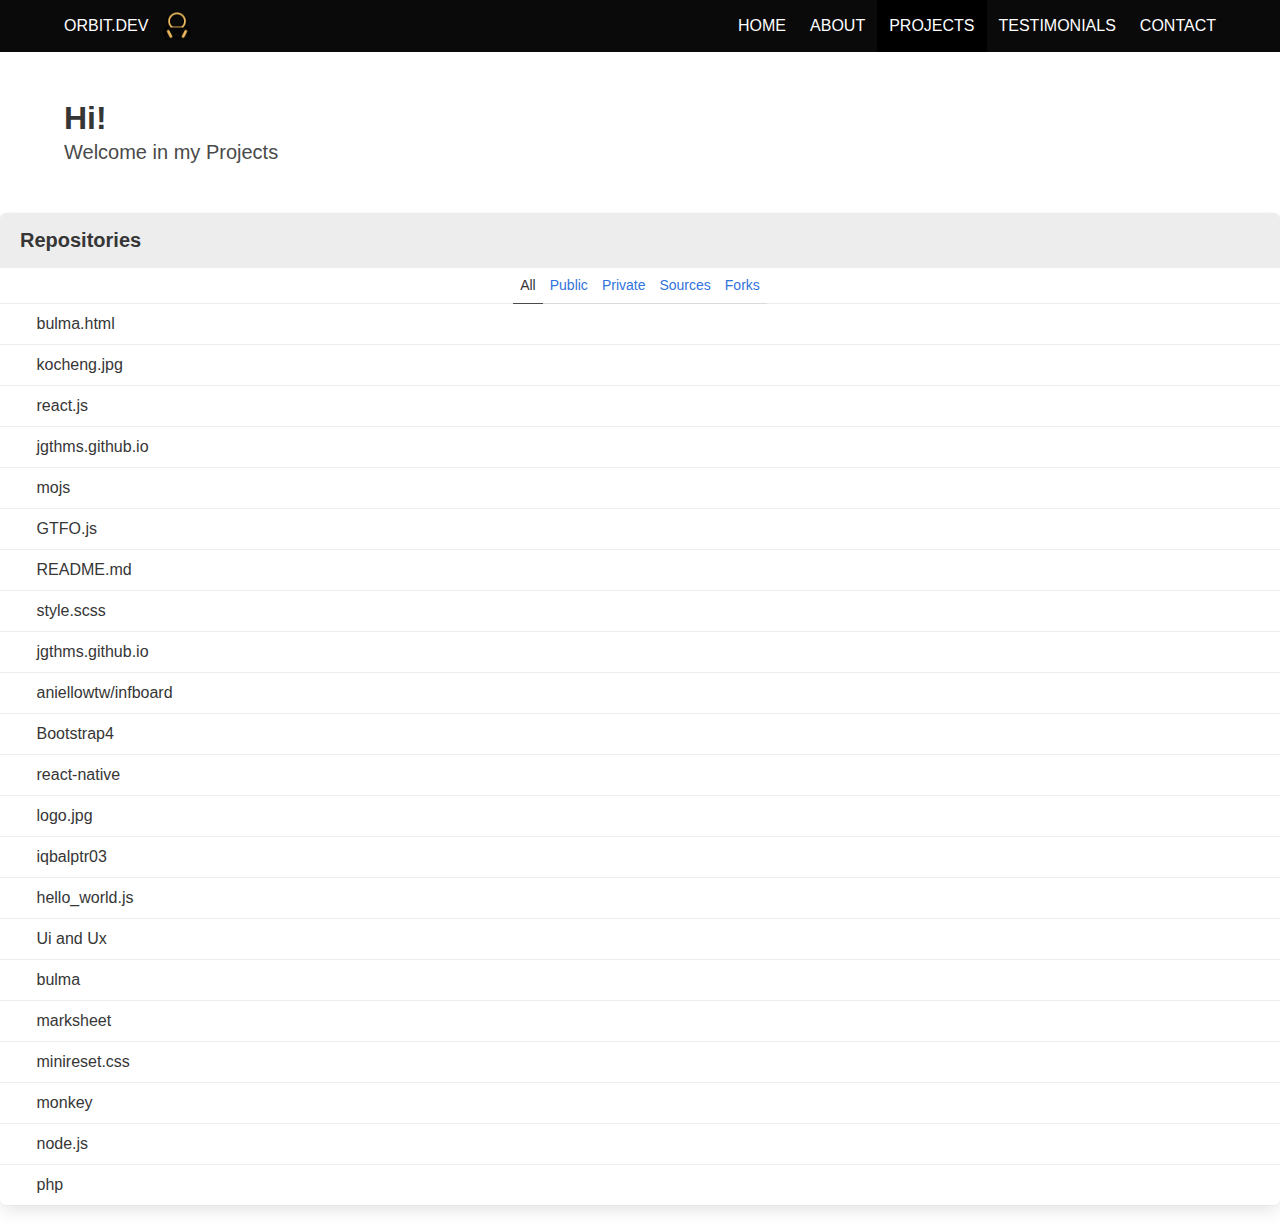
<file: all.html>
<!DOCTYPE html>
<html lang="en">
<head>
    <meta charset="UTF-8">
    <meta name="viewport" content="width=device-width, initial-scale=1.0">
    <link rel="stylesheet" href="assets/bulma/css/bulma.min.css">
    <link rel="stylesheet" href="css/bulma.css">
    <title>Orbit.Dev</title>
</head>
<body>
  <div class="navbar is-black">
    <div class="container">
        <div class="navbar-brand">
            <a class="navbar-item" href="index.html"><img src="logo/astronaut.png" alt="">Orbit.Dev</a>
        <span class="navbar-burger burger" data-target="navMenu">
            <span></span>
            <span></span>
            <span></span>
        </span>
        </div>
        <div id="navMenu" class="navbar-menu">
            <div class="navbar-end">
                <a href="index.html" class="navbar-item">home</a>

                <a href="about.html" class="navbar-item">about</a>

                <a href="bulma.html" class="navbar-item is-active is-primary">projects</a>

                <a href="testimonials.html" class="navbar-item">testimonials</a>

                <a href="contact.html" class="navbar-item">contact</a>
            </div>
        </div>
</div>
  </div>


    <section class="section">
        <div class="container">
            <h1 class="title">
                    Hi!
            </h1>
            <p class="subtitle">
                    Welcome in my Projects
            </p>
        </div>
    </section>

    <nav class="panel">
        <p class="panel-heading">
          Repositories
        </p>
       
        <p class="panel-tabs">
          <a class="is-active">All</a>
          <a href="bulma.html">Public</a>
          <a href="private.html">Private</a>
          <a href="sources.html">Sources</a>
          <a href="forks.html">Forks</a>
        </p>
        <a class="panel-block is-active">
          <span class="panel-icon">
            <i class="fas fa-book" aria-hidden="true"></i>
          </span>
          bulma.html
        </a>
        <a class="panel-block">
          <span class="panel-icon">
            <i class="fas fa-book" aria-hidden="true"></i>
          </span>
          kocheng.jpg
        </a>
        <a class="panel-block">
          <span class="panel-icon">
            <i class="fas fa-book" aria-hidden="true"></i>
          </span>
          react.js
        </a>
        <a class="panel-block">
          <span class="panel-icon">
            <i class="fas fa-book" aria-hidden="true"></i>
          </span>
          jgthms.github.io
        </a>
        <a class="panel-block">
          <span class="panel-icon">
            <i class="fas fa-code-branch" aria-hidden="true"></i>
          </span>
          mojs
        </a>
        <a class="panel-block">
          <span class="panel-icon">
            <i class="fas fa-code-branch" aria-hidden="true"></i>
          </span>
          GTFO.js
        </a>
        <a class="panel-block">
            <span class="panel-icon">
              <i class="fas fa-code-branch" aria-hidden="true"></i>
            </span>
             README.md
          </a>
          <a class="panel-block">
            <span class="panel-icon">
              <i class="fas fa-code-branch" aria-hidden="true"></i>
            </span>
            style.scss
          </a>
          <a class="panel-block">
            <span class="panel-icon">
              <i class="fas fa-code-branch" aria-hidden="true"></i>
            </span>
            jgthms.github.io
          </a>
          <a class="panel-block">
            <span class="panel-icon">
              <i class="fas fa-code-branch" aria-hidden="true"></i>
            </span>
            aniellowtw/infboard
          </a>
          <a class="panel-block">
            <span class="panel-icon">
              <i class="fas fa-code-branch" aria-hidden="true"></i>
            </span>
            Bootstrap4
          </a>  <a class="panel-block">
            <span class="panel-icon">
              <i class="fas fa-code-branch" aria-hidden="true"></i>
            </span>
            react-native
          </a>  <a class="panel-block">
            <span class="panel-icon">
              <i class="fas fa-code-branch" aria-hidden="true"></i>
            </span>
            logo.jpg
          </a>  <a class="panel-block">
            <span class="panel-icon">
              <i class="fas fa-code-branch" aria-hidden="true"></i>
            </span>
            iqbalptr03
          </a>
        </a>  <a class="panel-block">
            <span class="panel-icon">
              <i class="fas fa-code-branch" aria-hidden="true"></i>
            </span>
            hello_world.js
          </a>
       <a class="panel-block">
            <span class="panel-icon">
              <i class="fas fa-code-branch" aria-hidden="true"></i>
            </span>
            Ui and Ux
          </a>
          <a class="panel-block">
            <span class="panel-icon">
              <i class="fas fa-code-branch" aria-hidden="true"></i>
            </span>
            bulma
          </a>
          <a class="panel-block">
            <span class="panel-icon">
              <i class="fas fa-code-branch" aria-hidden="true"></i>
            </span>
            marksheet
          </a>
          <a class="panel-block">
            <span class="panel-icon">
              <i class="fas fa-code-branch" aria-hidden="true"></i>
            </span>
            minireset.css
          </a>
          <a class="panel-block">
            <span class="panel-icon">
              <i class="fas fa-code-branch" aria-hidden="true"></i>
            </span>
            monkey
          </a>
          <a class="panel-block">
            <span class="panel-icon">
              <i class="fas fa-code-branch" aria-hidden="true"></i>
            </span>
            node.js
          </a>
          <a class="panel-block">
            <span class="panel-icon">
              <i class="fas fa-code-branch" aria-hidden="true"></i>
            </span>
            php
          </a>
          
      </nav>



    <script type="text/javascript">
    (function() {
        var burger = document.querySelector('.burger');
        var nav = document.querySelector('#'+burger.dataset.target);
    burger.addEventListener('click', function(){
        burger.classList.toggle('is-active');
        nav.classList.toggle('is-active');
    });
    })();
    </script>
</body>
</html>
</file>
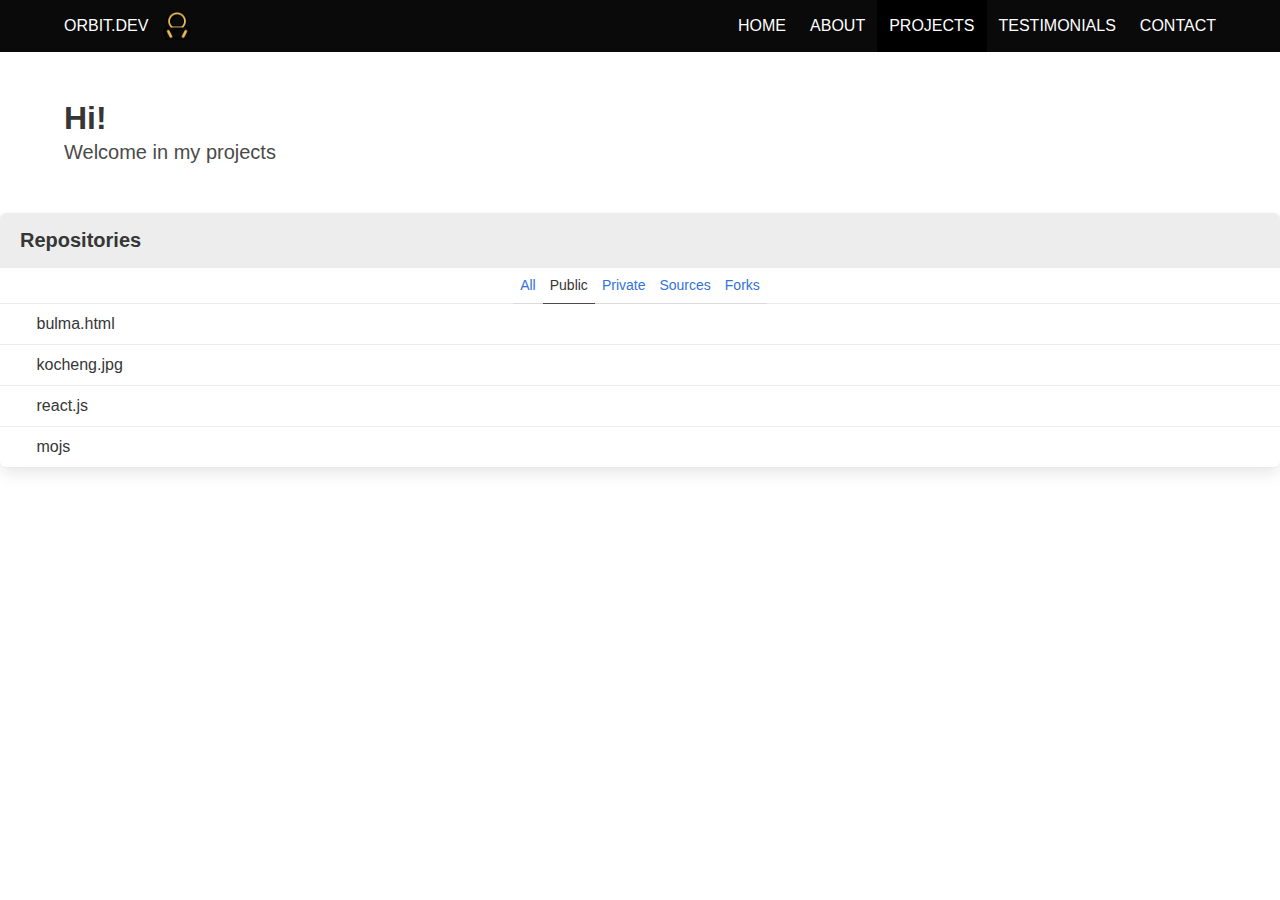
<file: bulma.html>
<!DOCTYPE html>
<html lang="en">
<head>
    <meta charset="UTF-8">
    <meta name="viewport" content="width=device-width, initial-scale=1.0">
    <link rel="stylesheet" href="assets/bulma/css/bulma.min.css">
    <link rel="stylesheet" href="css/bulma.css">
    <title>Orbit.Dev</title>
</head>
<body>
  <div class="navbar is-black">
    <div class="container">
        <div class="navbar-brand">
            <a class="navbar-item" href="index.html"><img src="logo/astronaut.png" alt="">Orbit.Dev</a>
        <span class="navbar-burger burger" data-target="navMenu">
            <span></span>
            <span></span>
            <span></span>
        </span>
        </div>
        <div id="navMenu" class="navbar-menu">
            <div class="navbar-end">
                <a href="index.html" class="navbar-item">home</a>

                <a href="about.html" class="navbar-item">about</a>

                <a href="" class="navbar-item is-active is-primary">projects</a>

                <a href="testimonials.html" class="navbar-item">testimonials</a>

                <a href="" class="navbar-item">contact</a>
            </div>
        </div>
</div>
  </div>


    <section class="section">
        <div class="container">
            <h1 class="title">
                    Hi!
            </h1>
            <p class="subtitle">
                    Welcome in my projects
            </p>
        </div>
    </section>

    <nav class="panel">
        <p class="panel-heading">
          Repositories
        </p>
       
        <p class="panel-tabs">
          <a href="all.html">All</a>
          <a class="is-active">Public</a>
          <a href="private.html">Private</a>
          <a href="sources.html">Sources</a>
          <a href="forks.html">Forks</a>
        </p>
        <a class="panel-block is-active">
          <span class="panel-icon">
            <i class="fas fa-book" aria-hidden="true"></i>
          </span>
          bulma.html
        </a>
        <a class="panel-block">
          <span class="panel-icon">
            <i class="fas fa-book" aria-hidden="true"></i>
          </span>
          kocheng.jpg
        </a>
        <a class="panel-block">
          <span class="panel-icon">
            <i class="fas fa-book" aria-hidden="true"></i>
          </span>
          react.js
        </a>
        <a class="panel-block">
          <span class="panel-icon">
            <i class="fas fa-code-branch" aria-hidden="true"></i>
          </span>
          mojs
        </a>
      </nav>

      



    <script type="text/javascript">
    (function() {
        var burger = document.querySelector('.burger');
        var nav = document.querySelector('#'+burger.dataset.target);
    burger.addEventListener('click', function(){
        burger.classList.toggle('is-active');
        nav.classList.toggle('is-active');
    });
    })();
    </script>
</body>
</html>
</file>
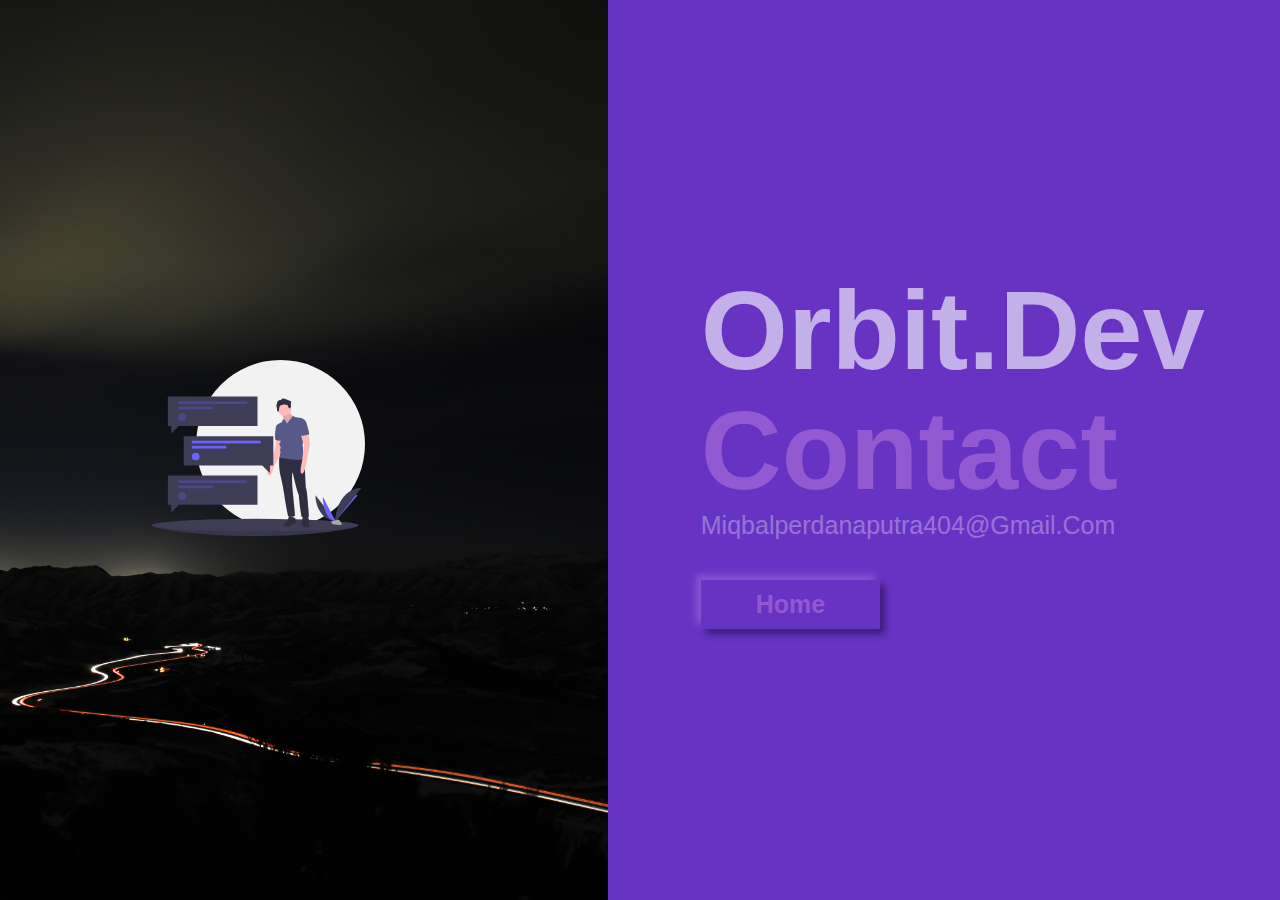
<file: contact.html>
<!DOCTYPE html>
<html lang="en">
<head>
    <meta charset="UTF-8">
    <meta name="viewport" content="width=device-width, initial-scale=1.0">
    <title>Document</title>
    <link rel="stylesheet" href="scss/style.css">
</head>
<body>
    <div class="container">
        <div class="hero">
            <div class="left-col">
                <img src="img/undraw_personal_text_vkd8.svg" alt="img">
            </div>
            <div class="right-col">
                <div class="info">
                    <h1><span>Orbit.Dev</span><br>Contact</h1>
                    <p>miqbalperdanaputra404@gmail.com</p>
                    <a href="index.html"><button>Home</button></a>
                    
                </div>
            </div>
        </div>
    </div>
</body>
</html>
</file>
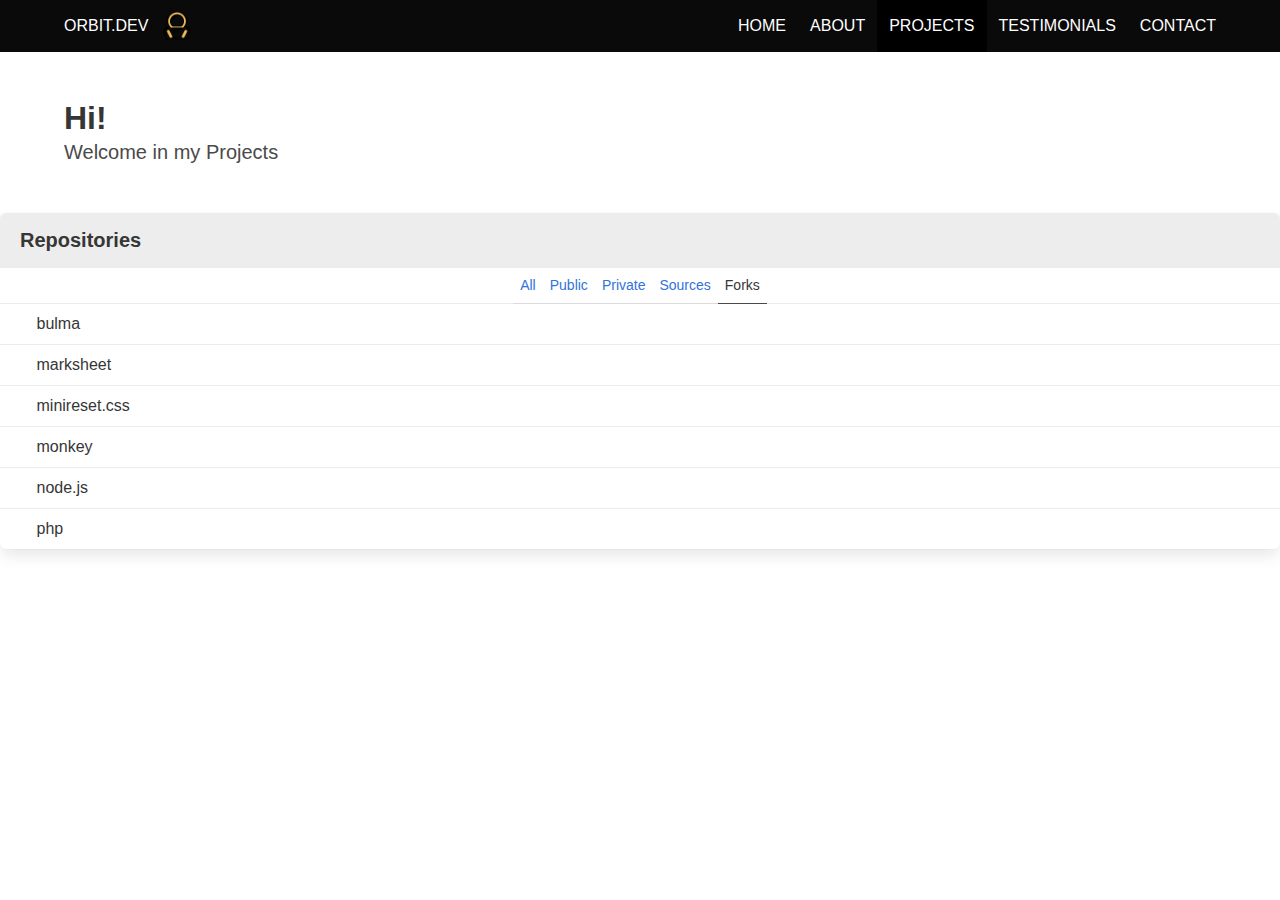
<file: forks.html>
<!DOCTYPE html>
<html lang="en">
<head>
    <meta charset="UTF-8">
    <meta name="viewport" content="width=device-width, initial-scale=1.0">
    <link rel="stylesheet" href="assets/bulma/css/bulma.min.css">
    <link rel="stylesheet" href="css/bulma.css">
    <title>Orbit.Dev</title>
</head>
<body>
  <div class="navbar is-black">
    <div class="container">
        <div class="navbar-brand">
            <a class="navbar-item" href="index.html"><img src="logo/astronaut.png" alt="">Orbit.Dev</a>
        <span class="navbar-burger burger" data-target="navMenu">
            <span></span>
            <span></span>
            <span></span>
        </span>
        </div>
        <div id="navMenu" class="navbar-menu">
            <div class="navbar-end">
                <a href="index.html" class="navbar-item">home</a>

                <a href="about.html" class="navbar-item">about</a>

                <a href="" class="navbar-item is-active is-primary">projects</a>

                <a href="" class="navbar-item">testimonials</a>

                <a href="" class="navbar-item">contact</a>
            </div>
        </div>
</div>
  </div>


    <section class="section">
        <div class="container">
            <h1 class="title">
                    Hi!
            </h1>
            <p class="subtitle">
                    Welcome in my Projects
            </p>
        </div>
    </section>

    <nav class="panel">
        <p class="panel-heading">
          Repositories
        </p>
       
        <p class="panel-tabs">
          <a href="all.html">All</a>
          <a href="bulma.html">Public</a>
          <a href="private.html">Private</a>
          <a href="sources.html">Sources</a>
          <a class="is-active">Forks</a>
        </p>
        <a class="panel-block is-active">
          <span class="panel-icon">
            <i class="fas fa-book" aria-hidden="true"></i>
          </span>
          bulma
        </a>
        <a class="panel-block">
          <span class="panel-icon">
            <i class="fas fa-book" aria-hidden="true"></i>
          </span>
          marksheet
        </a>
        <a class="panel-block">
          <span class="panel-icon">
            <i class="fas fa-book" aria-hidden="true"></i>
          </span>
          minireset.css
        </a>
        <a class="panel-block">
          <span class="panel-icon">
            <i class="fas fa-book" aria-hidden="true"></i>
          </span>
          monkey
        </a>
        <a class="panel-block">
          <span class="panel-icon">
            <i class="fas fa-code-branch" aria-hidden="true"></i>
          </span>
          node.js
        </a>
        <a class="panel-block">
          <span class="panel-icon">
            <i class="fas fa-code-branch" aria-hidden="true"></i>
          </span>
          php
        </a>
      </nav>



    <script type="text/javascript">
    (function() {
        var burger = document.querySelector('.burger');
        var nav = document.querySelector('#'+burger.dataset.target);
    burger.addEventListener('click', function(){
        burger.classList.toggle('is-active');
        nav.classList.toggle('is-active');
    });
    })();
    </script>
</body>
</html>
</file>
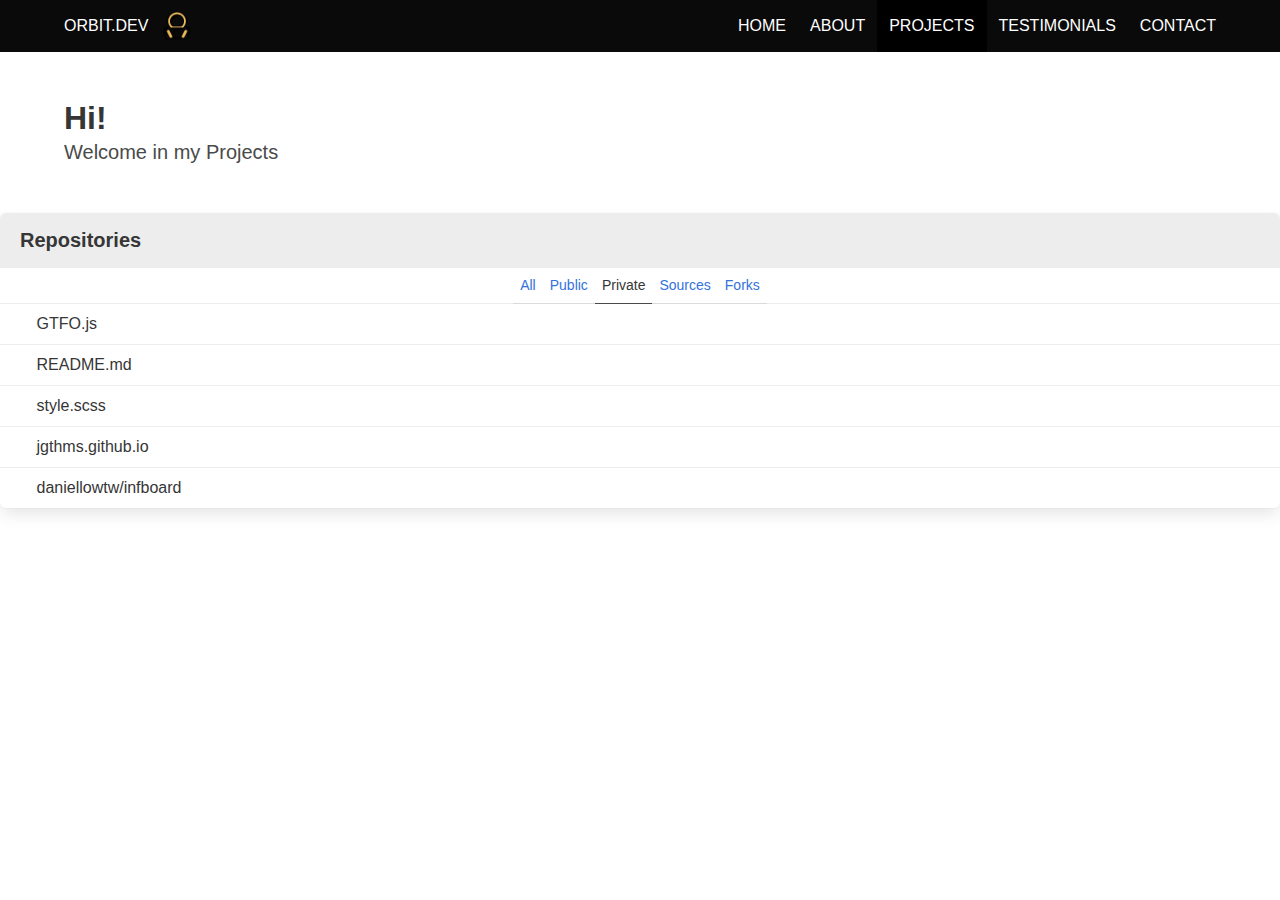
<file: private.html>
<!DOCTYPE html>
<html lang="en">
<head>
    <meta charset="UTF-8">
    <meta name="viewport" content="width=device-width, initial-scale=1.0">
    <link rel="stylesheet" href="assets/bulma/css/bulma.min.css">
    <link rel="stylesheet" href="css/bulma.css">
    <title>Orbit.Dev</title>
</head>
<body>
  <div class="navbar is-black">
    <div class="container">
        <div class="navbar-brand">
            <a class="navbar-item" href="index.html"><img src="logo/astronaut.png" alt="">Orbit.Dev</a>
        <span class="navbar-burger burger" data-target="navMenu">
            <span></span>
            <span></span>
            <span></span>
        </span>
        </div>
        <div id="navMenu" class="navbar-menu">
            <div class="navbar-end">
                <a href="index.html" class="navbar-item">home</a>

                <a href="about.html" class="navbar-item">about</a>

                <a href="" class="navbar-item is-active is-primary">projects</a>

                <a href="" class="navbar-item">testimonials</a>

                <a href="" class="navbar-item">contact</a>
            </div>
        </div>
</div>
  </div>


    <section class="section">
        <div class="container">
            <h1 class="title">
                    Hi!
            </h1>
            <p class="subtitle">
                    Welcome in my Projects
            </p>
        </div>
    </section>

    <nav class="panel">
        <p class="panel-heading">
          Repositories
        </p>
       
        <p class="panel-tabs">
          <a href="all.html">All</a>
          <a href="bulma.html">Public</a>
          <a class="is-active">Private</a>
          <a href="sources.html">Sources</a>
          <a href="forks.html">Forks</a>
        </p>
        <a class="panel-block is-active">
          <span class="panel-icon">
            <i class="fas fa-book" aria-hidden="true"></i>
          </span>
          GTFO.js
        </a>
        <a class="panel-block">
          <span class="panel-icon">
            <i class="fas fa-book" aria-hidden="true"></i>
          </span>
          README.md
        </a>
        <a class="panel-block">
          <span class="panel-icon">
            <i class="fas fa-book" aria-hidden="true"></i>
          </span>
          style.scss
        </a>
        <a class="panel-block">
          <span class="panel-icon">
            <i class="fas fa-book" aria-hidden="true"></i>
          </span>
          jgthms.github.io
        </a>
        <a class="panel-block">
          <span class="panel-icon">
            <i class="fas fa-code-branch" aria-hidden="true"></i>
          </span>
          daniellowtw/infboard
        </a>
      </nav>



    <script type="text/javascript">
    (function() {
        var burger = document.querySelector('.burger');
        var nav = document.querySelector('#'+burger.dataset.target);
    burger.addEventListener('click', function(){
        burger.classList.toggle('is-active');
        nav.classList.toggle('is-active');
    });
    })();
    </script>
</body>
</html>
</file>
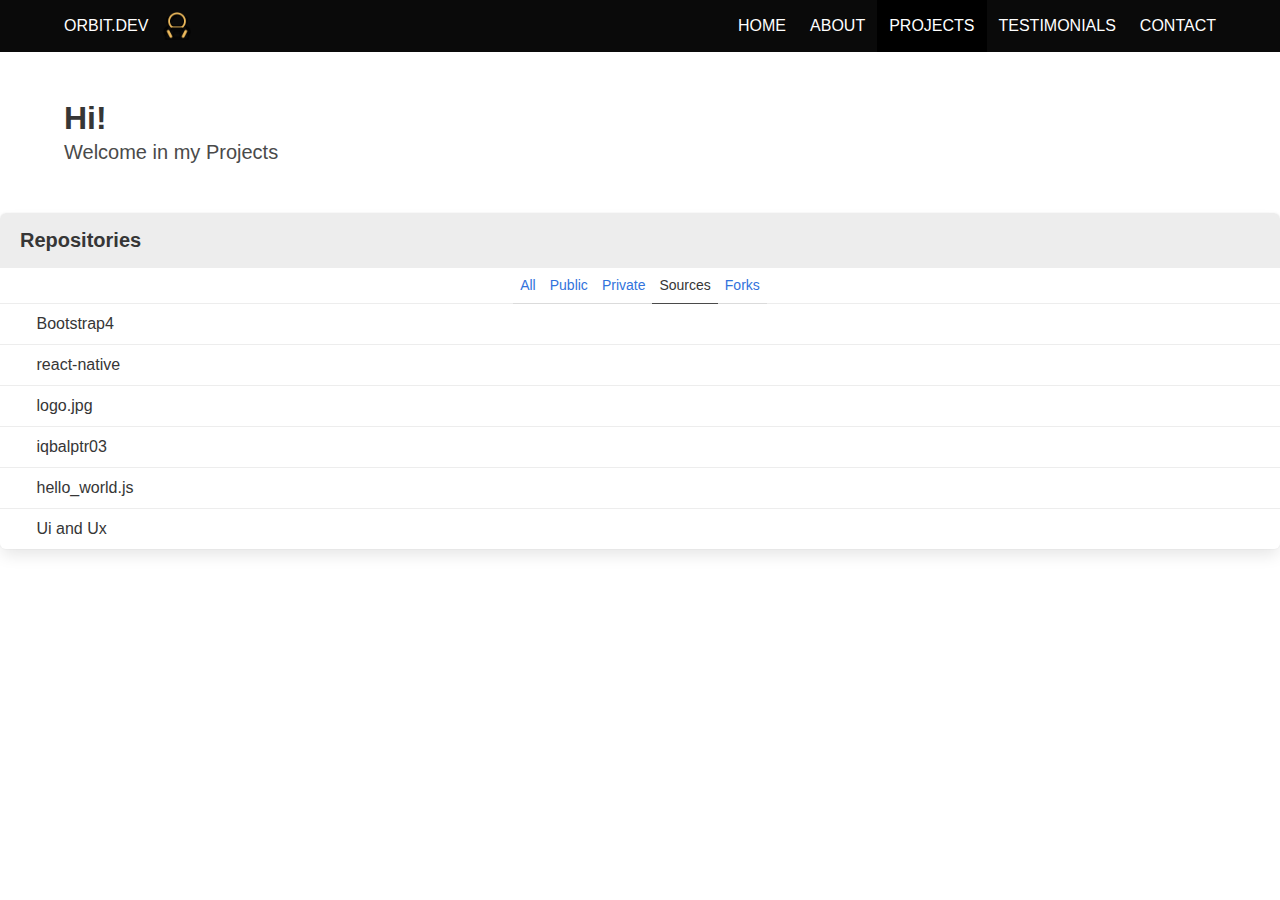
<file: sources.html>
<!DOCTYPE html>
<html lang="en">
<head>
    <meta charset="UTF-8">
    <meta name="viewport" content="width=device-width, initial-scale=1.0">
    <link rel="stylesheet" href="assets/bulma/css/bulma.min.css">
    <link rel="stylesheet" href="css/bulma.css">
    <title>Orbit.Dev</title>
</head>
<body>
  <div class="navbar is-black">
    <div class="container">
        <div class="navbar-brand">
            <a class="navbar-item" href="index.html"><img src="logo/astronaut.png" alt="">Orbit.Dev</a>
        <span class="navbar-burger burger" data-target="navMenu">
            <span></span>
            <span></span>
            <span></span>
        </span>
        </div>
        <div id="navMenu" class="navbar-menu">
            <div class="navbar-end">
                <a href="index.html" class="navbar-item">home</a>

                <a href="about.html" class="navbar-item">about</a>

                <a href="" class="navbar-item is-active is-primary">projects</a>

                <a href="testimonials.html" class="navbar-item">testimonials</a>

                <a href="contact.html" class="navbar-item">contact</a>
            </div>
        </div>
</div>
  </div>


    <section class="section">
        <div class="container">
            <h1 class="title">
                    Hi!
            </h1>
            <p class="subtitle">
                    Welcome in my Projects
            </p>
        </div>
    </section>

    <nav class="panel">
        <p class="panel-heading">
          Repositories
        </p>
       
        <p class="panel-tabs">
          <a href="all.html">All</a>
          <a href="bulma.html">Public</a>
          <a href="private.html">Private</a>
          <a class="is-active">Sources</a>
          <a href="forks.html">Forks</a>
        </p>
        <a class="panel-block is-active">
          <span class="panel-icon">
            <i class="fas fa-book" aria-hidden="true"></i>
          </span>
          Bootstrap4
        </a>
        <a class="panel-block">
          <span class="panel-icon">
            <i class="fas fa-book" aria-hidden="true"></i>
          </span>
          react-native
        </a>
        <a class="panel-block">
          <span class="panel-icon">
            <i class="fas fa-book" aria-hidden="true"></i>
          </span>
          logo.jpg
        </a>
        <a class="panel-block">
          <span class="panel-icon">
            <i class="fas fa-book" aria-hidden="true"></i>
          </span>
          iqbalptr03
        </a>
        <a class="panel-block">
          <span class="panel-icon">
            <i class="fas fa-code-branch" aria-hidden="true"></i>
          </span>
          hello_world.js
        </a>
        <a class="panel-block">
          <span class="panel-icon">
            <i class="fas fa-code-branch" aria-hidden="true"></i>
          </span>
          Ui and Ux
        </a>
      </nav>


    <script type="text/javascript">
    (function() {
        var burger = document.querySelector('.burger');
        var nav = document.querySelector('#'+burger.dataset.target);
    burger.addEventListener('click', function(){
        burger.classList.toggle('is-active');
        nav.classList.toggle('is-active');
    });
    })();
    </script>
</body>
</html>
</file>
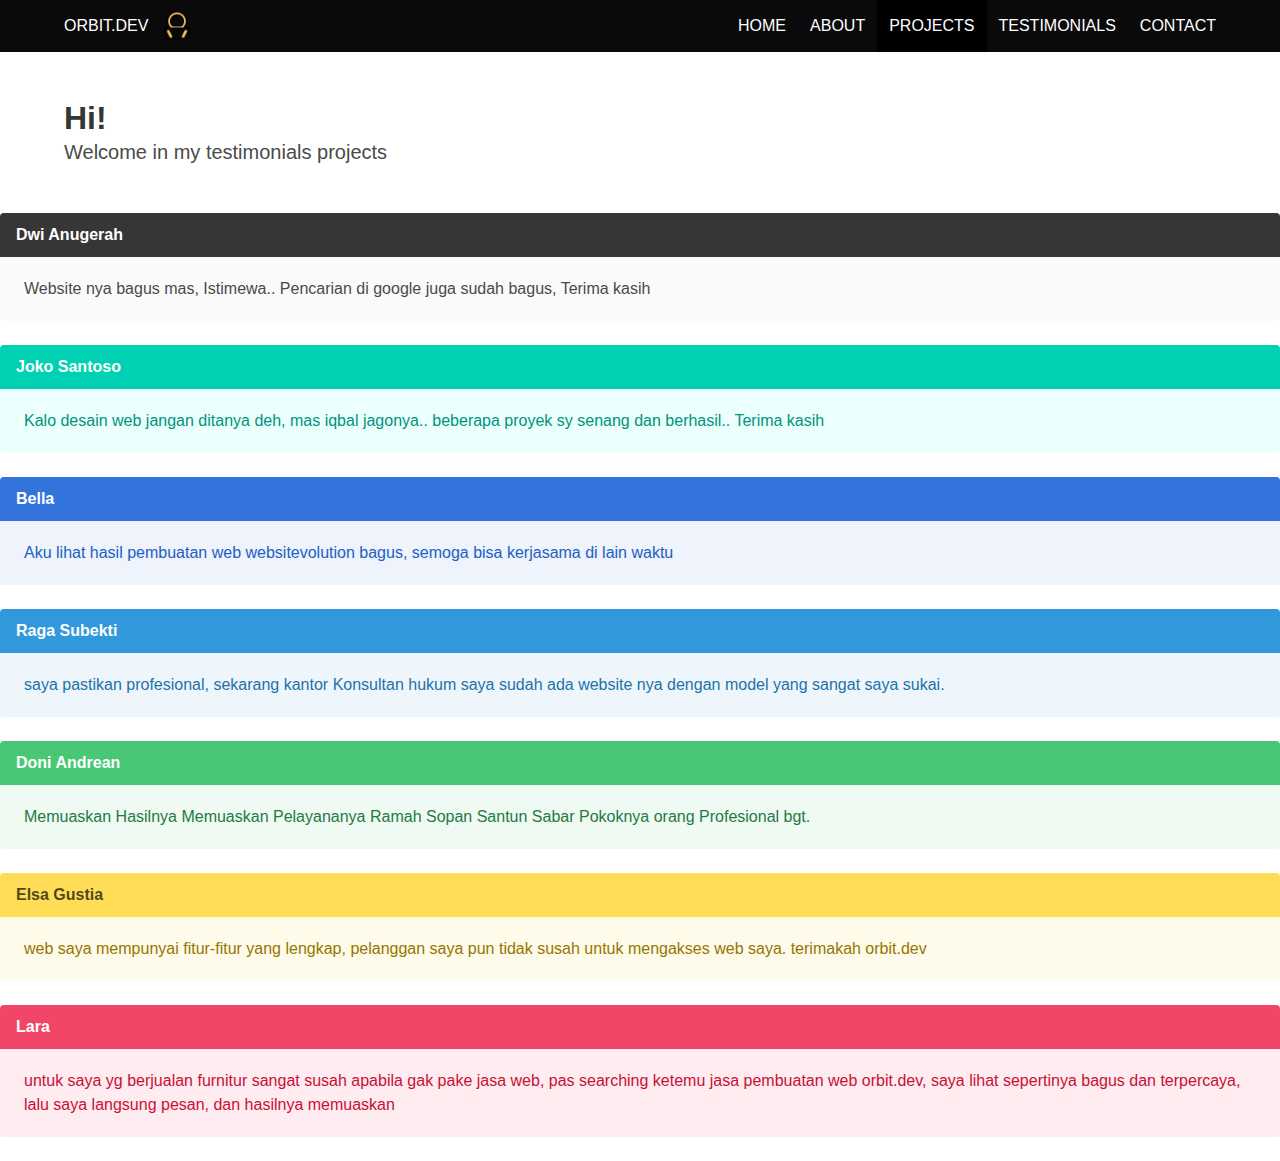
<file: testimonials.html>
<!DOCTYPE html>
<html lang="en">
<head>
    <meta charset="UTF-8">
    <meta name="viewport" content="width=device-width, initial-scale=1.0">
    <link rel="stylesheet" href="assets/bulma/css/bulma.min.css">
    <link rel="stylesheet" href="css/bulma.css">
    <title>Orbit.Dev</title>
</head>
<body>
  <div class="navbar is-black">
    <div class="container">
        <div class="navbar-brand">
            <a class="navbar-item" href="index.html"><img src="logo/astronaut.png" alt="">Orbit.Dev</a>
        <span class="navbar-burger burger" data-target="navMenu">
            <span></span>
            <span></span>
            <span></span>
        </span>
        </div>
        <div id="navMenu" class="navbar-menu">
            <div class="navbar-end">
                <a href="index.html" class="navbar-item">home</a>

                <a href="about.html" class="navbar-item">about</a>

                <a href="bulma.html" class="navbar-item is-active is-primary">projects</a>

                <a href="" class="navbar-item">testimonials</a>

                <a href="" class="navbar-item">contact</a>
            </div>
        </div>
</div>
  </div>


    <section class="section">
        <div class="container">
            <h1 class="title">
                    Hi!
            </h1>
            <p class="subtitle">
                    Welcome in my testimonials projects
            </p>
        </div>
    </section>

      <article class="message is-dark">
        <div class="message-header">
          <p>Dwi Anugerah</p>
          
        </div>
        <div class="message-body">
            Website nya bagus mas, Istimewa.. Pencarian di google juga sudah bagus, Terima kasih</div>
      </article>
      
      <article class="message is-primary">
        <div class="message-header">
          <p>Joko Santoso </p>
        </div>
        <div class="message-body">
            Kalo desain web jangan ditanya deh, mas iqbal jagonya.. beberapa proyek sy senang dan berhasil.. Terima kasih</div>
      </article>
      
      <article class="message is-link">
        <div class="message-header">
          <p>Bella</p>
        </div>
        <div class="message-body">
            Aku lihat hasil pembuatan web websitevolution bagus, semoga bisa kerjasama di lain waktu </div>
      </article>
      
      <article class="message is-info">
        <div class="message-header">
          <p>Raga Subekti</p>
        </div>
        <div class="message-body">
            saya pastikan profesional, sekarang kantor Konsultan hukum saya sudah ada website nya dengan model yang sangat saya sukai. </div>
      </article>
      
      <article class="message is-success">
        <div class="message-header">
          <p>Doni Andrean</p>
        </div>
        <div class="message-body">
            Memuaskan Hasilnya

            Memuaskan Pelayananya
            
            Ramah
            
            Sopan
            
            Santun
            
            Sabar
            
            Pokoknya orang Profesional bgt.</div>
      </article>
      
      <article class="message is-warning">
        <div class="message-header">
          <p>Elsa Gustia</p>
        </div>
        <div class="message-body">
            web saya mempunyai fitur-fitur yang lengkap, pelanggan saya pun tidak susah untuk mengakses web saya. terimakah orbit.dev</div>
      </article>
      
      <article class="message is-danger">
        <div class="message-header">
          <p>Lara</p>
        </div>
        <div class="message-body">
            untuk saya yg berjualan furnitur sangat susah apabila gak pake jasa web, pas searching ketemu jasa pembuatan web orbit.dev, saya lihat sepertinya bagus dan terpercaya, lalu saya langsung pesan, dan hasilnya memuaskan</div>
      </article>


    <script type="text/javascript">
    (function() {
        var burger = document.querySelector('.burger');
        var nav = document.querySelector('#'+burger.dataset.target);
    burger.addEventListener('click', function(){
        burger.classList.toggle('is-active');
        nav.classList.toggle('is-active');
    });
    })();
    </script>
</body>
</html>
</file>
<file: scss/style.css>
* {
  padding: 0;
  margin: 0;
}

body {
  font-family: 'Segoe UI', Tahoma, Geneva, Verdana, sans-serif;
}

.container {
  display: -webkit-box;
  display: -ms-flexbox;
  display: flex;
  -webkit-box-pack: stretch;
      -ms-flex-pack: stretch;
          justify-content: stretch;
  -webkit-box-align: stretch;
      -ms-flex-align: stretch;
          align-items: stretch;
  width: 100%;
  height: 100vh;
}

.container .hero {
  width: 100%;
  display: -webkit-box;
  display: -ms-flexbox;
  display: flex;
  -webkit-box-pack: stretch;
      -ms-flex-pack: stretch;
          justify-content: stretch;
  -webkit-box-align: stretch;
      -ms-flex-align: stretch;
          align-items: stretch;
}

.container .left-col {
  width: 50%;
  display: -webkit-box;
  display: -ms-flexbox;
  display: flex;
  -webkit-box-pack: center;
      -ms-flex-pack: center;
          justify-content: center;
  -webkit-box-align: center;
      -ms-flex-align: center;
          align-items: center;
  background: url("../img/patrick-hendry-x5GFGHgTgB4-unsplash.jpg") center no-repeat;
  background-size: cover;
  position: relative;
}

.container .left-col img {
  width: 35%;
  position: absolute;
  left: 25%;
  top: 40%;
}

.container .right-col {
  padding: 0 2em;
  width: 50%;
  display: -webkit-box;
  display: -ms-flexbox;
  display: flex;
  -webkit-box-orient: vertical;
  -webkit-box-direction: normal;
      -ms-flex-direction: column;
          flex-direction: column;
  -webkit-box-align: center;
      -ms-flex-align: center;
          align-items: center;
  -webkit-box-pack: center;
      -ms-flex-pack: center;
          justify-content: center;
  background: #6733c3;
}

.container .right-col .info {
  width: 80%;
  display: -webkit-box;
  display: -ms-flexbox;
  display: flex;
  -webkit-box-orient: vertical;
  -webkit-box-direction: normal;
      -ms-flex-direction: column;
          flex-direction: column;
  -webkit-box-pack: center;
      -ms-flex-pack: center;
          justify-content: center;
  -webkit-box-align: start;
      -ms-flex-align: start;
          align-items: flex-start;
  padding: 20px;
}

.container .right-col .info h1 {
  text-align: left;
  color: #c385dd7a;
  font-size: 7rem;
  font-weight: 600;
  line-height: 120px;
}

.container .right-col .info h1 span {
  font-weight: 800;
  color: rgba(255, 255, 255, 0.616);
}

.container .right-col .info p {
  text-align: left;
  color: rgba(255, 255, 255, 0.336);
  font-size: 25px;
  text-transform: capitalize;
}

.container .right-col .info button {
  text-transform: capitalize;
  padding: 10px 55px;
  color: #c385dd7a;
  font-weight: 600;
  font-size: 25px;
  border: none;
  background: #6733c3;
  margin-top: 40px;
  -webkit-box-shadow: -5px -5px 7px #9d76df8e, 5px 5px 7px #1c0b3a8f;
          box-shadow: -5px -5px 7px #9d76df8e, 5px 5px 7px #1c0b3a8f;
}

.container .right-col .info button:hover {
  -webkit-box-shadow: inset -5px -5px 7px #9d76df8e, inset 5px 5px 7px #1c0b3a8f;
          box-shadow: inset -5px -5px 7px #9d76df8e, inset 5px 5px 7px #1c0b3a8f;
}

@media only screen and (max-width: 992px) {
  .container .left-col img {
    width: 40%;
    left: 20%;
    right: 45%;
  }
  .container .hero .right-col h1 {
    font-size: 5rem;
    line-height: 90px;
  }
}

@media only screen and (max-width: 768px) {
  .container .hero {
    -webkit-box-orient: vertical;
    -webkit-box-direction: normal;
        -ms-flex-direction: column;
            flex-direction: column;
  }
  .container .hero .left-col {
    width: 100%;
    height: 30vh;
  }
  .container .hero .left-col img {
    left: 65%;
    top: 27%;
    width: 30%;
  }
  .container .hero .right-col {
    width: 100%;
    height: 50vh;
  }
}
/*# sourceMappingURL=style.css.map */
</file>
